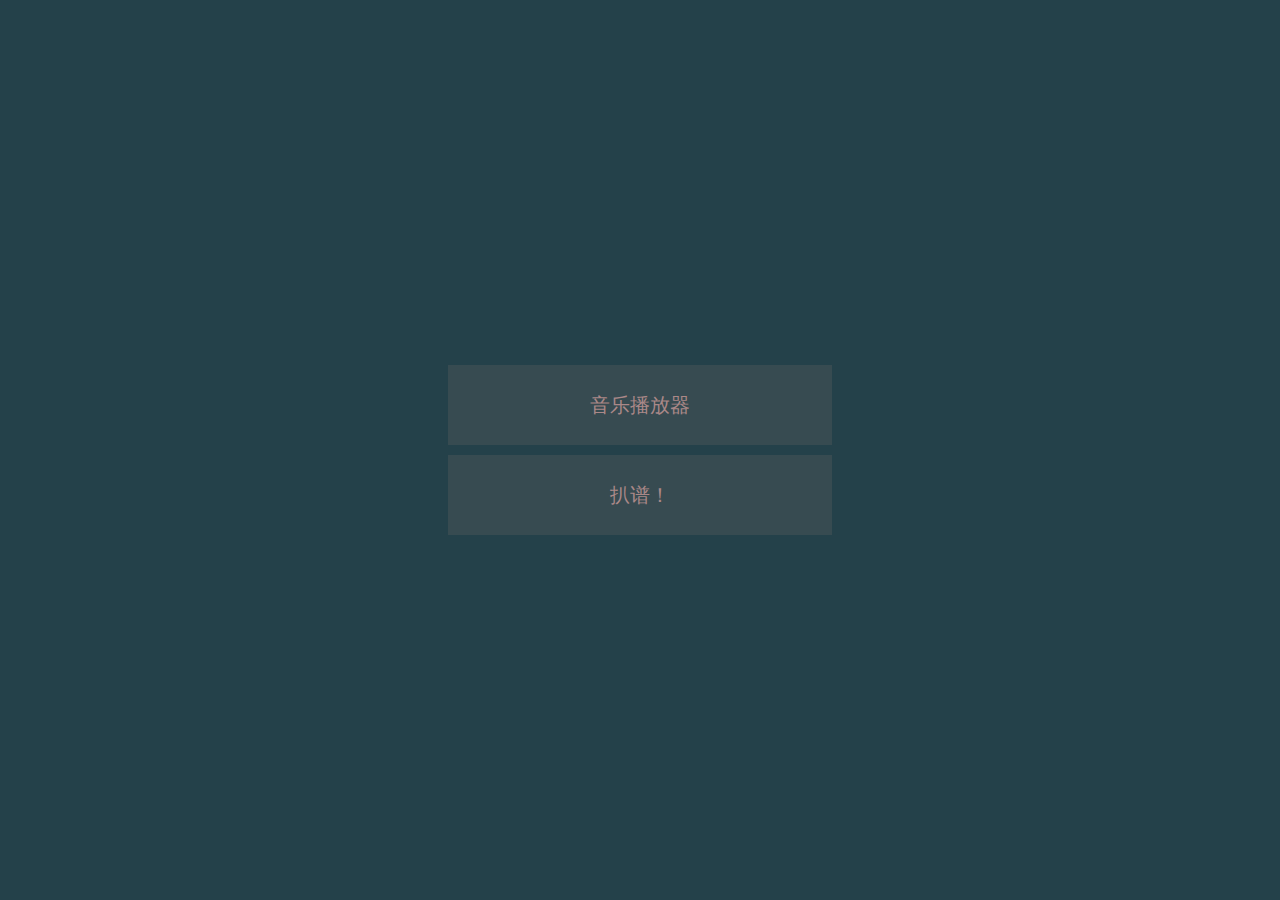
<file: index.html>
<!DOCTYPE html>
<html>
	<head>
		<meta charset="utf-8">
		<title>和弦播放器~</title>
		<link rel="stylesheet" type="text/css" href="css/index.css">
	</head>
	<body>
		<div id="main" class="flex-center">
			<a id="music-player" href="./musicPlayer.html" class="flex-center">音乐播放器</a>
			<a id="music-mark" href="./musicMark.html" class="flex-center">扒谱！</a>
		</div>
	</body>
</html>
</file>
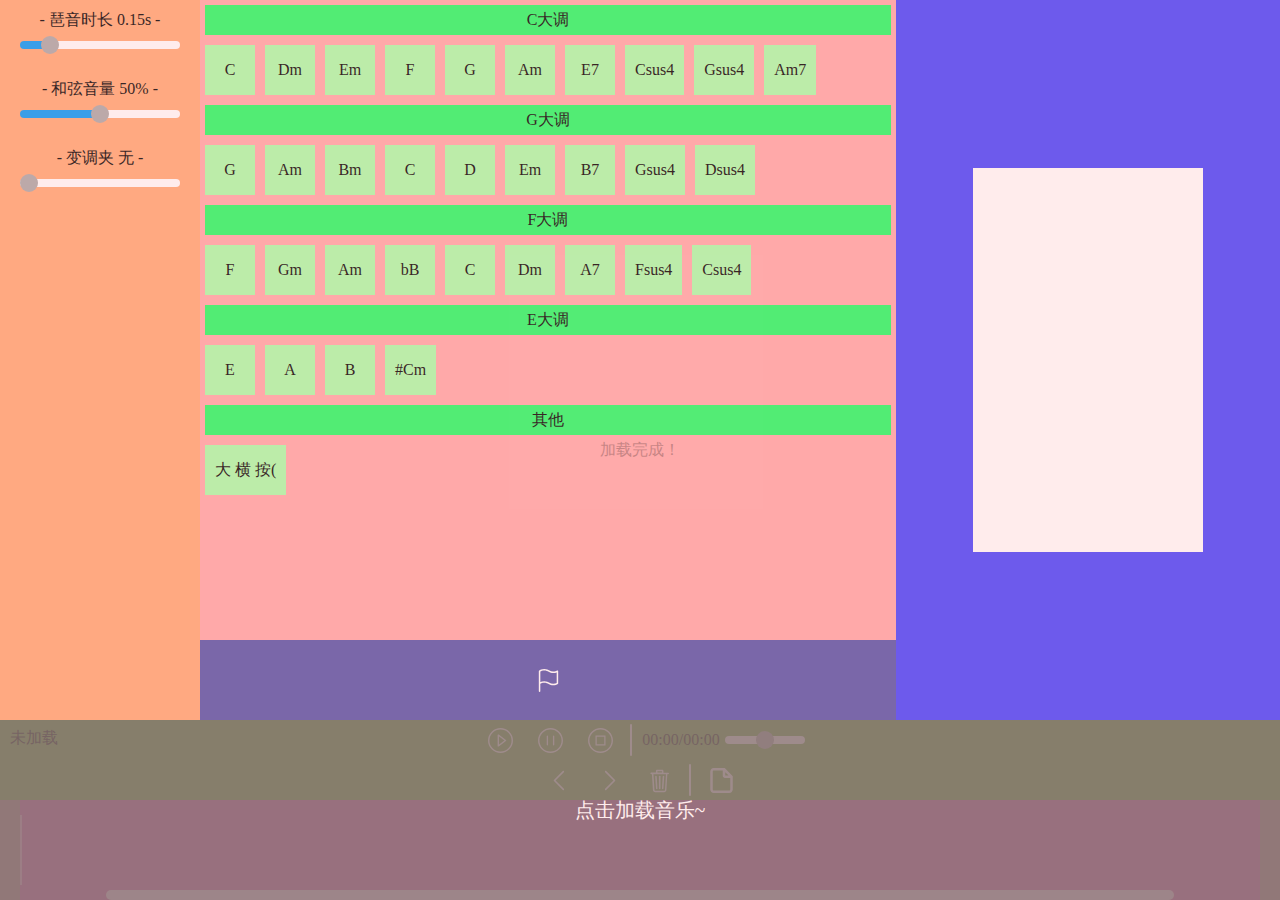
<file: musicMark.html>
<!DOCTYPE html>
<html>
	<head>
		<meta charset="utf-8">
		<title>和弦播放器~</title>
		<link rel="stylesheet" type="text/css" href="css/musicMark.css">
		<script src="js/jquery-3.4.1.js"></script>
		<script src="js/jquery.color-2.1.2.js"></script>
		<script src="js/jquery.nicescroll.js"></script>
		<script src="js/jquery.mousewheel.js"></script>
		<script src="js/musicMark.js"></script>
	</head>
	<body>
		<div id="loading" class="flex-center">加载中</div>
		<div id="toast-contain" class="flex-center full">
			<div id="toast" class="flex-center hide"></div>
		</div>
		<div id="mark-context" style="display: none;">
			<div id="mark-context-div">
				<div id="mark-context-title" class="flex-center">当前标记</div>
				<div id="mark-context-sperator"></div>
				<div id="mark-context-name" class="flex-center">和弦名称</div>
				<div id="mark-context-locate" class="flex-center" onclick="markLocateClick()">定位到这里</div>
				<div id="mark-context-delete" class="flex-center" onclick="markDeleteClick()">删除</div>
			</div>
		</div>
		<!-- 主体 -->
		<div id="body">
			<div id="part-panel">
				<ul id="add-chord-table"></ul>

				<div class="slider-block">
					<div id="text-arpeggio-time" class="flex-center">加载中...</div>
					<input id="slider-arpeggio-time" type="range" min="0" max="1.0" step="0.01" value="0.15" oninput="updateSliderArpeggioTime(this)" class="slider-default"/>
				</div>

				<div class="slider-block">
					<div id="text-volume" class="flex-center">加载中...</div>
					<input id="slider-volume" type="range" min="0" max="1.0" step="0.01" oninput="updateSliderVolume(this)" class="slider-default" />
				</div>

				<div class="slider-block">
					<div id="text-capo" class="flex-center">加载中...</div>
					<input id="slider-capo" type="range" min="0" max="12" value="0" oninput="updateSliderCapo(this)" class="slider-default" />
				</div>
				
			</div>

			<div id="part-chord-table">
				<ul id="chord-table"></ul>
				<div id="mark" ondrop="dragDrop(event)" ondragover="allowDrop(event)">
					<div id="mark-zone"></div>
					<embed src="imgs/mark.svg" type="image/svg+xml"/>
				</div>
			</div>
			

			<div id="part-chord-pic" class="flex-center">
				<canvas id="chord-pic" height="500px" width="300px">你的浏览器不支持canvas绘图！</canvas>
			</div>

			<div id="part-music">
				<div id="music-hint-cover" class="flex-center" onclick="loadMusic()">点击加载音乐~</div>
				<div id="music-control">
					<div id="music-name">未加载</div>
					<div class="music-button-zone flex-center">
						<div class="music-button flex-center" onclick="resumeMusic()">
							<embed src="imgs/play.svg" type="image/svg+xml"/>
						</div>
						<div class="music-button flex-center" onclick="pauseMusic()">
							<embed src="imgs/pause.svg" type="image/svg+xml"/>
						</div>
						<div class="music-button flex-center" onclick="stopMusic()">
							<embed src="imgs/stop.svg" type="image/svg+xml"/>
						</div>

						<div class="music-button-seperater"></div>
						
						<div id="slider-tick-progress" class="flex-center">
							<div id="slider-tick">00:00</div>
							<div id="slider-seperate">/</div>
							<div id="slider-length">00:00</div>
						</div>

						<input id="slider-music-volume" type="range" min="0" max="1.0" step="0.01" oninput="updateSliderMusicVolume(this)" class="slider-default"/>
						

					</div>
					<div class="music-button-zone flex-center">
						<div class="music-button flex-center" onclick="prevMark()">
							<embed src="imgs/prevArrow.svg" type="image/svg+xml"/>
						</div>
						<div class="music-button flex-center" onclick="nextMark()">
							<embed src="imgs/nextArrow.svg" type="image/svg+xml"/>
						</div>
						<div class="music-button flex-center" onclick="deleteAllMark()">
							<embed src="imgs/trash.svg" type="image/svg+xml"/>
						</div>

						<div class="music-button-seperater"></div>

						<div class="music-button flex-center" onclick="loadMusic()">
							<embed src="imgs/file.svg" type="image/svg+xml"/>
						</div>
						
						
					</div>
				</div>
				<div id="music-slider-zone">
					<div class="music-slider-blank"></div>
					<div id="music-slider-zone-scale" class="flex-center">
						<canvas id="music-waveform" width="30000" height="50"></canvas>
						<input id="slider-music" type="range" min="0" max="0" step="0.01" oninput="updateMusicSlider(this)" onchange="doneMusicSlider(this)" />
						<div id="music-mark-table"></div>
					</div>
					<div class="music-slider-blank"></div>
				</div>
			</div>
		</div>
		

	</body>
</html>
</file>
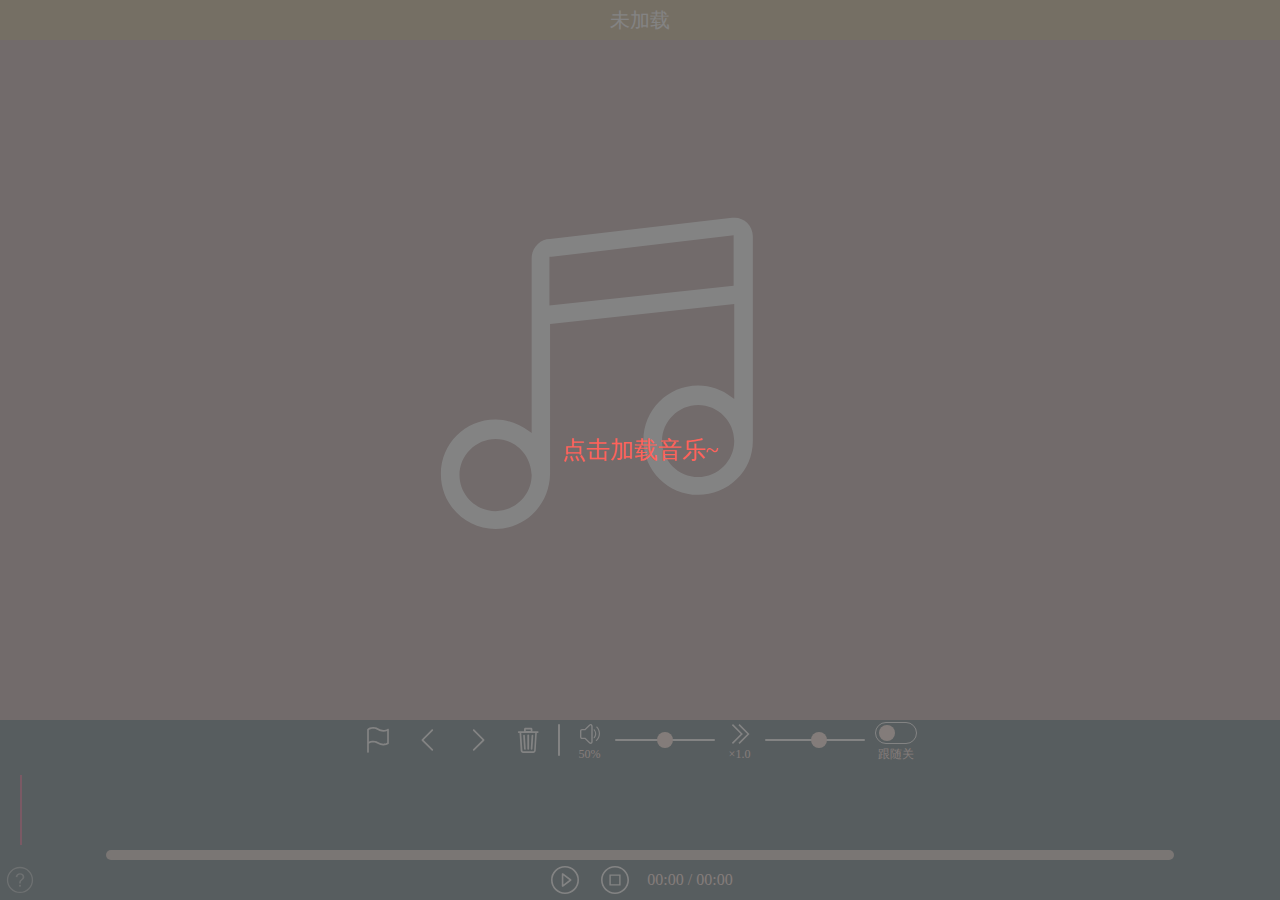
<file: musicPlayer.html>
<!DOCTYPE html>
<html>
	<head>
		<meta charset="utf-8">
		<title>音乐播放器~</title>
		<link rel="shortcut icon" href="favicon.ico" />
		<link rel="stylesheet" type="text/css" href="css/musicPlayer.css">
		<script src="js/jquery-3.4.1.js"></script>
		<script src="js/jquery.color-2.1.2.js"></script>
		<script src="js/jquery.nicescroll.js"></script>
		<script src="js/jquery.mousewheel.js"></script>
		<script src="js/musicPlayer.js"></script>
	</head>
	<body>
		<div id="toast-contain" class="flex-center full">
			<div id="toast" class="flex-center hide"></div>
		</div>
		<div id="mark-context" class="hide">
			<div id="mark-context-div">
				<div id="mark-context-name-zone" class="flex-center">
					<input type="text" id="mark-context-name" onchange="updateMarkName(this)" maxlength="10"/>
				</div>
				<div id="mark-context-locate" class="flex-center" onclick="markLocateClick()">定位到这里</div>
				<div id="mark-context-delete" class="flex-center" onclick="markDeleteClick()">删除</div>
			</div>
		</div>
		<div id="music-help" class="flex-center hide" onclick="hideHelp()">
			<div id="music-help-content" class="flex-center">
				<p style="font-size: 40px; color: #5ea9bc">音乐播放器~ By 锦瑟 2020年4月</p>
				<div class="music-help-row flex-center">
					<div style="width: 50%;">
						<h1>介绍</h1>
						<p>这是一个音乐播放器。</p>
						<p>你可以方便的跳转到指定的进度，并在各个位置添加标记，以及跳转到各个标记。</p>
						<p style="display: block;">你需要加载本地的音乐文件。如果你不知道去哪儿找的话，可以试试这个网站：<a href="https://defcon.cn/dmusic/" target="_blank">音乐搜索器</a></p>
					</div>
					<div class="music-help-sperator"></div>
					<div style="width: 50%;">
						<h1>页面布局</h1>
						<p>上方 - 标题，选择文件</p>
						<p>中间 - 没啥东西</p>
						<p>下方 - 进度条、播放控制以及标记功能</p>
						<h1>功能 和 快捷键</h1>
						<div class="music-help-column">
							<p>
								<embed src="imgs/mark.svg" type="image/svg+xml"/> 点击添加标记（快捷键W)
							</p>
							<p>
								<embed src="imgs/prevArrow.svg" type="image/svg+xml"/>
								上一个标记（快捷键Q)
							</p>
							<p>
								<embed src="imgs/nextArrow.svg" type="image/svg+xml"/>
								下一个标记（快捷键E)
							</p>
							<p>
								<embed src="imgs/trash.svg" type="image/svg+xml"/>
								删除所有标记
							</p>
							<p>
								<embed src="imgs/volume.svg" type="image/svg+xml"/>
								<embed src="imgs/muted.svg" type="image/svg+xml"/>
								音量/静音
							</p>
							<p>
								<embed src="imgs/speed.svg" type="image/svg+xml"/>
								播放速度
							</p>
							<p>
								<embed src="imgs/play.svg" type="image/svg+xml"/>
								<embed src="imgs/pause.svg" type="image/svg+xml"/>
								播放/暂停（快捷键Space)
							</p>
							<p>
								<embed src="imgs/stop.svg" type="image/svg+xml"/>
								停止
							</p>
							<p style="font-weight: bold;">标记上按右键可以打开编辑菜单！</p>
							<p style="font-weight: bold;">标记上按住Ctrl拖拽可以复制！</p>
						</div>
					</div>
				</div>
			</div>
		</div>
		<!-- 主体 -->
		<div id="body">
			<div id="part-music">
				<div id="music-hint-cover" class="flex-center" onclick="selectMusic()">点击加载音乐~</div>
				<div id="music-header" class="flex-center">
					<div id="music-button-file" class="music-button flex-center" onclick="selectMusic()">
						<embed src="imgs/file.svg" type="image/svg+xml"/>
					</div>
					<div id="music-name">未加载</div>
				</div>
				<div id="music-visualize" class="flex-center">
					<embed src="imgs/music.svg" type="image/svg+xml"/>
				</div>
				
				<div id="music-control">
					<div class="music-button-zone flex-center">
						<div class="music-button flex-center" onclick="addMark()">
							<embed src="imgs/mark.svg" type="image/svg+xml"/>
						</div>
						<div class="music-button flex-center" onclick="prevMark()">
							<embed src="imgs/prevArrow.svg" type="image/svg+xml"/>
						</div>
						<div class="music-button flex-center" onclick="nextMark()">
							<embed src="imgs/nextArrow.svg" type="image/svg+xml"/>
						</div>
						<div class="music-button flex-center" onclick="deleteAllMark()">
							<embed src="imgs/trash.svg" type="image/svg+xml"/>
						</div>

						<div class="music-button-seperater"></div>

						<div class="music-button-with-text flex-center" onclick="toggleMuteMusic()">
							<embed id="music-volume-icon" src="imgs/volume.svg" type="image/svg+xml"/>
							<embed id="music-mute-icon" src="imgs/muted.svg" type="image/svg+xml" class="hide"/>
							<div id="music-volume-text" class="flex-center">50%</div>
						</div>
						<input id="slider-music-volume" type="range" min="0" max="1.0" step="0.01" oninput="updateSliderMusicVolume(this)" class="slider-default"/>

						<div class="music-button-with-text flex-center" onclick="resetMusicSpeed()">
							<embed src="imgs/speed.svg" type="image/svg+xml"/>
							<div id="music-speed-text" class="flex-center">×1.0</div>
						</div>
						<input id="slider-music-speed" type="range" min="1" max="10" value="6" oninput="updateSliderMusicSpeed(this)" class="slider-default"/>
						
						
						<label class="switch">
						  	<input type="checkbox" onchange="updateFollowSwitch(this)">
						  	<span class="slider"></span>
						  	<div id="music-follow-text" class="flex-center">跟随关</div>
						</label>
					</div>
					<div id="music-slider-zone">
						<div class="music-slider-blank"></div>
						<div id="music-slider-zone-scale" class="flex-center">
							<canvas id="music-waveform" width="30000" height="50"></canvas>
							<input id="slider-music" type="range" min="0" max="0" step="0.01" oninput="updateMusicSlider(this)" onchange="doneMusicSlider(this)" />
							<div id="music-mark-table"></div>
						</div>
						<div class="music-slider-blank"></div>
					</div>
					<div class="music-button-zone flex-center">
						<div class="music-button flex-center" onclick="togglePlayMusic()">
							<embed id="music-play-icon" src="imgs/play.svg" type="image/svg+xml"/>
							<embed id="music-pause-icon" src="imgs/pause.svg" type="image/svg+xml" class="hide" />
						</div>
						<div class="music-button flex-center" onclick="stopMusic()">
							<embed id="music-stop-icon" src="imgs/stop.svg" type="image/svg+xml"/>
						</div>

						
						<div id="slider-tick-progress" class="flex-center">
							<div id="slider-tick">00:00</div>
							<div id="slider-seperate">/</div>
							<div id="slider-length">00:00</div>
						</div>

					</div>
				</div>
			</div>
		</div>
		
		<div id="music-help-icon-div" onclick="showHelp()">
			<embed src="imgs/help.svg" type="image/svg+xml"/>
		</div>
	</body>
</html>
</file>
<file: css/index.css>
html, body{
	width: 100%;
	height: 100%;
	min-height: 500px;
	min-width: 600px;

	padding: 0;
	margin: 0;
	position: relative;

	user-select: none;
	-webkit-user-select: none;
	-moz-user-select: none;
	-ms-user-select: none;
}

a, a:visited, a:link, a:active {
    color: #a88;
    text-decoration: none;
}
a:hover{
	color: white;
}

#main{
	width: 100%;
	height: 100%;
	background-color: #24414a;

	flex-direction: column;
}

#music-player{
	width: 30%;
	height: 80px;
	font-size: 20px;
	background-color: rgba(100, 100, 100, 0.3);
	margin: 5px 0;
}

#music-mark{
	width: 30%;
	height: 80px;
	font-size: 20px;
	background-color: rgba(100, 100, 100, 0.3);
	margin: 5px 0;
}

.flex-center{
	display: flex;
	justify-content: center;
	align-items: center;
}
</file>
<file: css/musicMark.css>
html, body{
	width: 100%;
	height: 100%;
	min-height: 500px;
	min-width: 600px;

	padding: 0;
	margin: 0;
	background-color: #a88;
	position: relative;

	user-select: none;
	-webkit-user-select: none;
	-moz-user-select: none;
	-ms-user-select: none;
}

embed{
	width: 25px;
	height: 25px;
	pointer-events: none;
}

#body{
	width: 100%;
	height: 100%;

	display: flex;
	flex-wrap: wrap;
	justify-content: center;
}

#loading{
	position: absolute;
	width: 100%;
	height: 100%;
	background-color: #faa;

	color: black;

	z-index: 9;
}
#toast-contain{
	position: fixed;
	left: 0;
	top: 0;
	z-index: 10;
	pointer-events: none; /* 不阻挡所有点击事件 */
}
#toast{
	height: 30px;
	min-width: 60px;
	background-color: #511;
	border-radius: 25px;
	color: white;
	padding: 5px 30px;
}

#part-panel {
	width: 200px;
	height: calc(100% - 180px);
	background-color: #fa7;
	flex-shrink: 0;

	position: relative;	
	display: flex;
	flex-direction: column;
}
	#add-chord-table{
		display: none;
		width: 100%;
		margin: 0;
		padding: 0;

		background-color: #aaf;
		position: absolute;
		left: 0;
		top: 0;

		z-index: 1;
	}
	.slider-block{
		padding: 10px 20px;

		display: flex;
		flex-direction: column;
	}

#part-chord-table{
	width: calc(70% - 200px);;
	height: calc(100% - 180px);
	background-color: #f77;
	flex-shrink: 0;

	display: flex;
	flex-wrap: wrap;

}

	#chord-table{
		width: 100%;
		height: calc(100% - 80px);
		min-height: 70px;
		background-color: #faa;
		margin: 0;
		padding: 0;
		overflow-y: scroll;
	}

		.chord-group{
			width: calc(100% - 30px);
			height: 20px;
			background-color: #2f6;
			margin: 5px;
			float:left; /* 往左浮动，能让列表横排 */

			overflow: hidden;
			position: relative;
			padding: 5px 10px;
		}
		.chord-block{
			min-width: 30px;
			height: 40px;
			background-color: #afa;
			margin: 5px;
			float:left; /* 往左浮动，能让列表横排 */

			overflow: hidden;
			position: relative;
			padding: 5px 10px;
		}
		.chord-block-ghost{
			opacity: 0;
		}
		.chord-block-progress-bar{
			position: absolute; 
			bottom: 0;
			width: 100%;
			height: 5px;
			background-color: white;
		}
	#mark{
		width: 100%;
		height: 80px;
		background-color: #55a;
		position: relative;
		display: flex;
		justify-content: center;
		align-items: center;
	}
		#mark-zone{
			position: absolute;
			
			width: 100%;
			height: 100%;
			overflow: hidden;
		}

#part-chord-pic{
	width: 30%;
	height: calc(100% - 180px);
	background-color: #44f;
	flex-shrink: 0;
	overflow: hidden;
}
	#chord-pic{
		width: 60%;
		height: auto;
		background-color: white;
	}

#part-music{
	width: 100%;
	height: 180px;

	display: flex;
	flex-direction: column;

	position: relative;
}
	#music-hint-cover{
		position: absolute;
		height: 100%;
		width: 100%;
		color: white;
		font-size: 20px;
		background-color: rgba(100, 100, 100, 0.8);
		z-index: 1;

		transition: background-color 0.3s
	}
	#music-hint-cover:hover{
		background-color: rgba(150, 150, 150, 0.8);
	}
	#music-control{
		width: 100%;
		height: 80px;

		display: flex;
		flex-wrap: wrap;
		position: relative;

		background-color: #6a3;
	}
		#music-name{
			pointer-events: none;
			width: 30%;
			height: 40px;

			position: absolute;
			left: 10px;
			
			line-height: 35px;
			align-items: center;
			text-overflow: ellipsis;
			white-space: nowrap;
			overflow: hidden;
		}


		.music-button-zone{
			width: 100%;
			height: 40px;
			overflow: hidden;

			flex-wrap: nowrap;
		}
			.music-button{
				width: 40px;
				height: 40px;
				margin: 0 5px;
			}
			.music-button-seperater{
				width: 2px;
				height: 80%;
				border-radius: 4px;
				background-color: white;
				margin: 0px 5px;
			}
			#slider-music-volume{
				margin: 0;
				width: 80px;
			}
			#slider-music-pitch{
				margin: 0;
				width: 80px;
			}

	#music-slider-zone{
		height: 100px;
		margin: 0 20px;

		background-color: #d5a;
		position: relative;

		display: flex;
		flex-wrap: nowrap;
	}
		.music-slider-blank{
			pointer-events: none;
			position: relative;
			background-color: transparent;
			width: 100px;
			height: 100%;
			flex-shrink: 0;
		}
		#music-slider-zone-scale{
			position:relative;
			width: 100%;
			height: 100%;
			left: 0;
			top: 0;
			flex-shrink: 0;
			
		}
			#music-mark-table{
				pointer-events: none;
				width: 100%;
				height: 100%;
				position: absolute;
			}
				.music-mark{
					width: auto;
					height: 20px;
					position: absolute;
					border-radius: 10px;

					background-color: black;
					color: white;
					font-size: 8px;
					padding: 0 5px;

					pointer-events: all; /* 父物体取消了，但可以单独设置子物体！*/
				}
					.music-mark-pin{
						pointer-events: none;
						width: 2px;
						height: 50px;
						position: absolute;
						left: calc(50% - 1px);
						top: 20px;
						background-color: blue;
						opacity: 0.3;
					}
				#mark-context{
					position: absolute;
					width: 120px;
					z-index: 8;
					font-size: 14px;
					opacity: 0.5;
				}
					#mark-context-div{
						width: 100%;
						height: 100%;
						display: flex;
						flex-direction: column;
						align-items: center;
						background-color: #62d51a;
						border-radius: 20px;
						overflow: hidden;
					}

						#mark-context-title{
							width: 80%;
							height: 30px;
							color: white;
							font-weight: bold;
							margin: 5px 0;
						}
						#mark-context-sperator{
							background-color: white;
							width: 80%;
							margin: 0 10%;
							height: 2px;
							border-radius: 2px;
						}
						#mark-context-name{
							width: 80%;
							height: 40px;
							font-size: 20px;
							font-style: italic;
							margin: 5px 0;
						}
						#mark-context-locate{
							width: 80%;
							height: 30px;
							border-radius: 10px;
							background-color: #9f9;
							transition: background-color 0.3s;
							margin: 5px 0;
						}
						#mark-context-locate:hover{
							background-color: white;
						}
						#mark-context-delete{
							width: 80%;
							height: 30px;
							border-radius: 10px;
							background-color: red;
							transition: background-color 0.3s;
							margin: 5px 0;
						}
						#mark-context-delete:hover{
							background-color: white;
						}
				

			#music-waveform{
				pointer-events: none;
				position: absolute;
				width: 100%;
				height: 100%;
			}
			
			#slider-tick-progress{
				position: relative;
				height: 28px;
				margin: 0 5px;
			}
			.slider-padding{
				position: relative;
				width: 100px;
				height: 100%;
				background-color: #16c;
			}





.flex-center{
	display: flex;
	align-items: center;
	justify-content: center;
}

.full{
	width: 100%;
	height: 100%;
}

.hide{
	display: none;
}

.ef-plus{
	position: absolute;
    width: 20px;
    height: 20px;
    z-index: 5;
    font-size: 18px;
}

/* 默认滑动条样式 */
.slider-default {
	-webkit-appearance: none; /* 移除默认样式 */
    width: 100%;
    
    height: 8px;
    margin: 10px 0;
    border-radius: 4px;
}
.slider-default:focus { /* 获取焦点后 */
    outline: none;
}
.slider-default::-webkit-slider-runnable-track { /* 轨道的样式 */

}
.slider-default::-webkit-slider-thumb { /* 滑块的样式 */
    -webkit-appearance: none; /* 移除默认样式 */
    background-color: #aaa;
    width: 18px;
    height: 18px;
    border-radius: 9px;
    cursor: pointer;
}

.slider-default::-webkit-slider-thumb:hover {
    background: #666;
}

/* 播放进度条样式 */
#slider-music {
	position: relative;

	-webkit-appearance: none; /* 移除默认样式 */
    width: 100%;
    height: 100%;
    margin: 0;
    background-color: transparent;
}
#slider-music:focus { /* 获取焦点后 */
    outline: none;
}
#slider-music::-webkit-slider-thumb { /* 滑块的样式 */
    -webkit-appearance: none; /* 移除默认样式 */
    background-color: white;
    width: 2px;
    height: 70px;
    border-radius: 0;
    opacity: 0.5;
}
</file>
<file: css/musicPlayer.css>
html, body{
	width: 100%;
	height: 100%;
	min-height: 200px;
	min-width: 600px;

	padding: 0;
	margin: 0;
	position: relative;
	color: white;
	font-family: "微软雅黑";

	user-select: none;
	-webkit-user-select: none;
	-moz-user-select: none;
	-ms-user-select: none;
}

embed{
	width: 28px;
	height: 28px;
	pointer-events: none;
}

a, a:visited, a:link, a:active {
    color: #a88;
}
a:hover{
	color: white;
}

::selection{
	background-color: rgb(51,61,80);
	color: white;
}

#body{
	width: 100%;
	height: 100%;

	display: flex;
	flex-wrap: wrap;
	justify-content: center;
}

#toast-contain{
	position: fixed;
	width: 100%;
	height: 100%;
	left: 0;
	top: 0;
	z-index: 10;
	pointer-events: none; /* 不阻挡所有点击事件 */
}
	#toast{
		display: none;

		height: 30px;
		min-width: 60px;
		background-color: #511;
		border-radius: 25px;
		padding: 5px 30px;
	}

#part-music{
	width: 100%;
	height: 100%;

	display: flex;
	flex-direction: column;
	justify-content: space-between;
	align-items: center;
	margin: 0;
	padding: 0;

	position: absolute;
}
	#music-hint-cover{
		position: absolute;
		height: 100%;
		width: 100%;
		color: #fdf9e0;
		font-size: 24px;
		background-color: rgba(80, 80, 80, 0.8);
		z-index: 1;
		transition: background-color 0.3s, color 0.3s
	}
	#music-hint-cover:hover{
		background-color: rgba(100, 100, 100, 0.8);
		color: #ff625a;
	}
	#music-help{
		position: absolute;
		width: 100%;
		height: 100%;
		background-color: rgba(0, 0, 0, 0.6);
		color: #ffddd3;
		z-index: 5;

	}
		#music-help-content{
			position: absolute;
			width: 100%;
			height: 100%;
			flex-direction: column;
		}
		#music-help-content p{
			margin: 3px 0;
			display: flex;
			align-items: center;
		}
		#music-help-content embed{
			margin: 0 10px 0 0;
		}
		#music-help-content h1{
			font-size: 24px;
			color: white;
			margin: 5px 0;
		}
		.music-help-column{
			display: flex;
			flex-direction: column;
			align-items: left;
		}
		.music-help-row{
			width: 80%;
		}
		.music-help-sperator{
			position: relative;
			width: 2px;
			height: 80%;
			background-color: white;
			margin: 0 10px;
			opacity: 0.5;
		}

		#music-help-icon-div{
			pointer-events: all;
			position: absolute;
			width: 30px;
			height: 30px;
			left: 5px;
			bottom: 5px;
			opacity: 0.5;
			transition: opacity 0.2s;
		}
		#music-help-icon-div:hover{
			opacity: 1;
		}
			#music-help-icon-div embed{
				width: 30px;
				height: 30px;
			}
		

	#music-header{
		flex-shrink: 0;
		width: 100%;
		height: 40px;
		top: 0px;
		font-size: 20px;

		background-color: #bb9a66;
		overflow: hidden;
	}
		#music-button-file{
			margin: 0;
			position: absolute;
			width: 100%;
			background-color: #aaa;
			opacity: 0;
			transition: opacity 0.3s;
		}
		#music-header:hover #music-button-file{
			opacity: 0.7;
		}

	#music-visualize{
		width: 100%;
		height: calc(100% - 220px);
		background-color: #a88;
	}
		#music-visualize embed{
			height: 60%;
			width: auto;
		}
	
	#music-control{
		flex-shrink: 0;
		width: 100%;

		display: flex;
		flex-wrap: wrap;
		color: #ffddd3;
		font-size: 12px;

		background-color: #24414a;
	}
		
		.music-button-zone{
			width: 100%;
			height: 40px;
			overflow: hidden;

			flex-wrap: nowrap;
		}
			.music-button{
				width: 40px;
				height: 40px;
				margin: 0 5px;

				position: relative;
			}
			.music-button-with-text{
				width: 40px;
				height: 40px;
				margin: 0 5px;

				position: relative;
			}
				.music-button-with-text embed{
					pointer-events: none;
					position: absolute;
					width: 20px;
					height: 20px;
					top: 4px;
				}
				.music-button-with-text div{
					pointer-events: none;
					position: absolute;
					width: 100%;
					height: 12px;
					bottom: 0;
				}
			.music-button-seperater{
				width: 2px;
				height: 80%;
				border-radius: 4px;
				background-color: white;
				margin: 0px 5px;
			}
		#slider-music-volume{
			position: relative;
			width: 100px;
		}
		#slider-music-speed{
			position: relative;
			width: 100px;
		}
		#music-play-icon, #music-pause-icon, #music-stop-icon{
			width: 28px;
			height: 28px;
		}
	#music-slider-zone{
		position: relative;
		width: calc(100% - 40px);
		height: 100px;
		margin: 0 20px;

		display: flex;
		flex-wrap: nowrap;
	}
		.music-slider-blank{
			pointer-events: none;
			position: relative;
			background-color: transparent;
			width: 100px;
			height: 100%;
			flex-shrink: 0;
		}
		#music-slider-zone-scale{
			position:relative;
			width: 100%;
			height: 100%;
			left: 0;
			top: 0;
			flex-shrink: 0;
			
		}
			#music-mark-table{
				pointer-events: none;
				width: calc(100% - 2px); /* 减去滑块宽度，避免百分比缩放导致的细微错位 */
				height: 100%;
				position: absolute;
			}
				.music-mark{
					width: fit-content;
					min-width: 20px;
					height: 24px;
					position: absolute;
					border-radius: 10px;
					background-color: #614840;
					pointer-events: all; /* 父物体取消了，但可以单独设置子物体！*/
					overflow: visible;
				}
					.music-mark-name{
						position: relative;
						width: auto; /* 重要！如果设置为auto，则在最右侧标签宽度会收缩并贴在容器边缘... */
						font-size: 12px;
						padding: 0 8px;
						height: 100%;
					}
					.music-mark-pin{
						pointer-events: none;
						width: 2px;
						height: 40px;
						position: absolute;
						left: calc(50% - 1px);
						top: 24px;
						background-color: #5b4e5b;
						opacity: 0.9;
					}
				#mark-context{
					position: absolute;
					width: 120px;
					z-index: 8;
					font-size: 14px;
					opacity: 0.5;
				}
					#mark-context-div{
						width: 100%;
						height: 100%;
						display: flex;
						flex-direction: column;
						align-items: center;
						background-color: #54677c;
						border-radius: 4px;
						overflow: hidden;
					}
						#mark-context-name-zone{
							width: 80%;
							height: 40px;
							
							margin: 10px 0;

							position: relative;
							font-size: 6px;
							color: #aaa;
						}
							#mark-context-name{
								position: absolute;
								outline: none;
								border: 0;
								background-color: rgba(255, 255, 255, 0.1);
								width: 100%;
								height: 100%;
								text-align: center;
								font-size: 18px;
								color: #ffddd3;

							}
						#mark-context-locate{
							width: 80%;
							height: 30px;
							border-bottom: 1.5px solid #d5c2d5;
							margin: 5px 0;
							opacity: 0.8;
						}
						#mark-context-locate:hover{
							color: #d5c2d5;
							opacity: 1;
						}
						#mark-context-delete{
							width: 80%;
							height: 30px;
							border-bottom: 1.5px solid #ff625a;
							margin: 5px 0;
							opacity: 0.8;
						}
						#mark-context-delete:hover{
							color: #ff625a;
							opacity: 1;
						}
				

			#music-waveform{
				pointer-events: none;
				position: absolute;
				width: 100%;
				height: 100%;
			}
			
			#slider-tick-progress{
				position: relative;
				height: 28px;
				margin: 0 5px;
				font-size: 16px;
			}
				#slider-tick-progress div{
					margin: 0 2px;
				}
			.slider-padding{
				position: relative;
				width: 100px;
				height: 100%;
				background-color: #16c;
			}

.flex-center{
	display: flex;
	align-items: center;
	justify-content: center;
}
.hide{
	display: none;
}

/* 默认滑动条样式 */
.slider-default {
	-webkit-appearance: none; /* 移除默认样式 */
    width: 100%;
    
    height: 2px;
    margin: 10px 0;
    border-radius: 4px;
}
.slider-default:focus { /* 获取焦点后 */
    outline: none;
}
.slider-default::-webkit-slider-runnable-track { /* 轨道的样式 */

}
.slider-default::-webkit-slider-thumb { /* 滑块的样式 */
    -webkit-appearance: none; /* 移除默认样式 */
    background-color: #ffddd3;
    width: 16px;
    height: 16px;
    border-radius: 8px;
    cursor: pointer;
}



/* 播放进度条样式 */
#slider-music {
	position: relative;

	-webkit-appearance: none; /* 移除默认样式 */
    width: 100%;
    height: 100%;
    margin: 0;
    background-color: transparent;
}
#slider-music:focus { /* 获取焦点后 */
    outline: none;
}
#slider-music::-webkit-slider-thumb { /* 滑块的样式 */
    -webkit-appearance: none; /* 移除默认样式 */
    background-color: #e62c69;
    width: 2px;
    height: 70px;
    border-radius: 0;
    opacity: 0.9;
}

/* 切换按钮默认样式 */
/* The switch - the box around the slider */
.switch {
  position: relative;
  width: 43px;
  height: 100%;
  margin: 0 10px;
}

/* Hide default HTML checkbox */
.switch input {
  opacity: 0;
  width: 0;
  height: 0;
}

/* The slider */
.slider {
  position: absolute;
  cursor: pointer;
  top: 2px;
  left: 0;
  height: 20px;
  width: 40px;
  border: 1.5px solid white;
  -webkit-transition: .2s;
  transition: .2s;
  border-radius: 26px;
}

.slider:before { /* 圆球 */
  position: absolute;
  content: "";
  height: 16px;
  width: 16px;
  left: 3px;
  bottom: 2px;
  background-color: #ffddd3;
  -webkit-transition: .2s;
  transition: .2s;
  border-radius: 50%;
}

input:checked + .slider {
  border: 1.5px solid #ffddd3;
}

input:focus + .slider {
  box-shadow: 0 0 1px #ffddd3;
}

input:checked + .slider:before {
  -webkit-transform: translateX(18px);
  -ms-transform: translateX(18px);
  transform: translateX(18px);
}

.switch div{ /* 文本 */
	pointer-events: none;
	position: absolute;
	width: 100%;
	height: 12px;
	bottom: 0;
}
</file>
